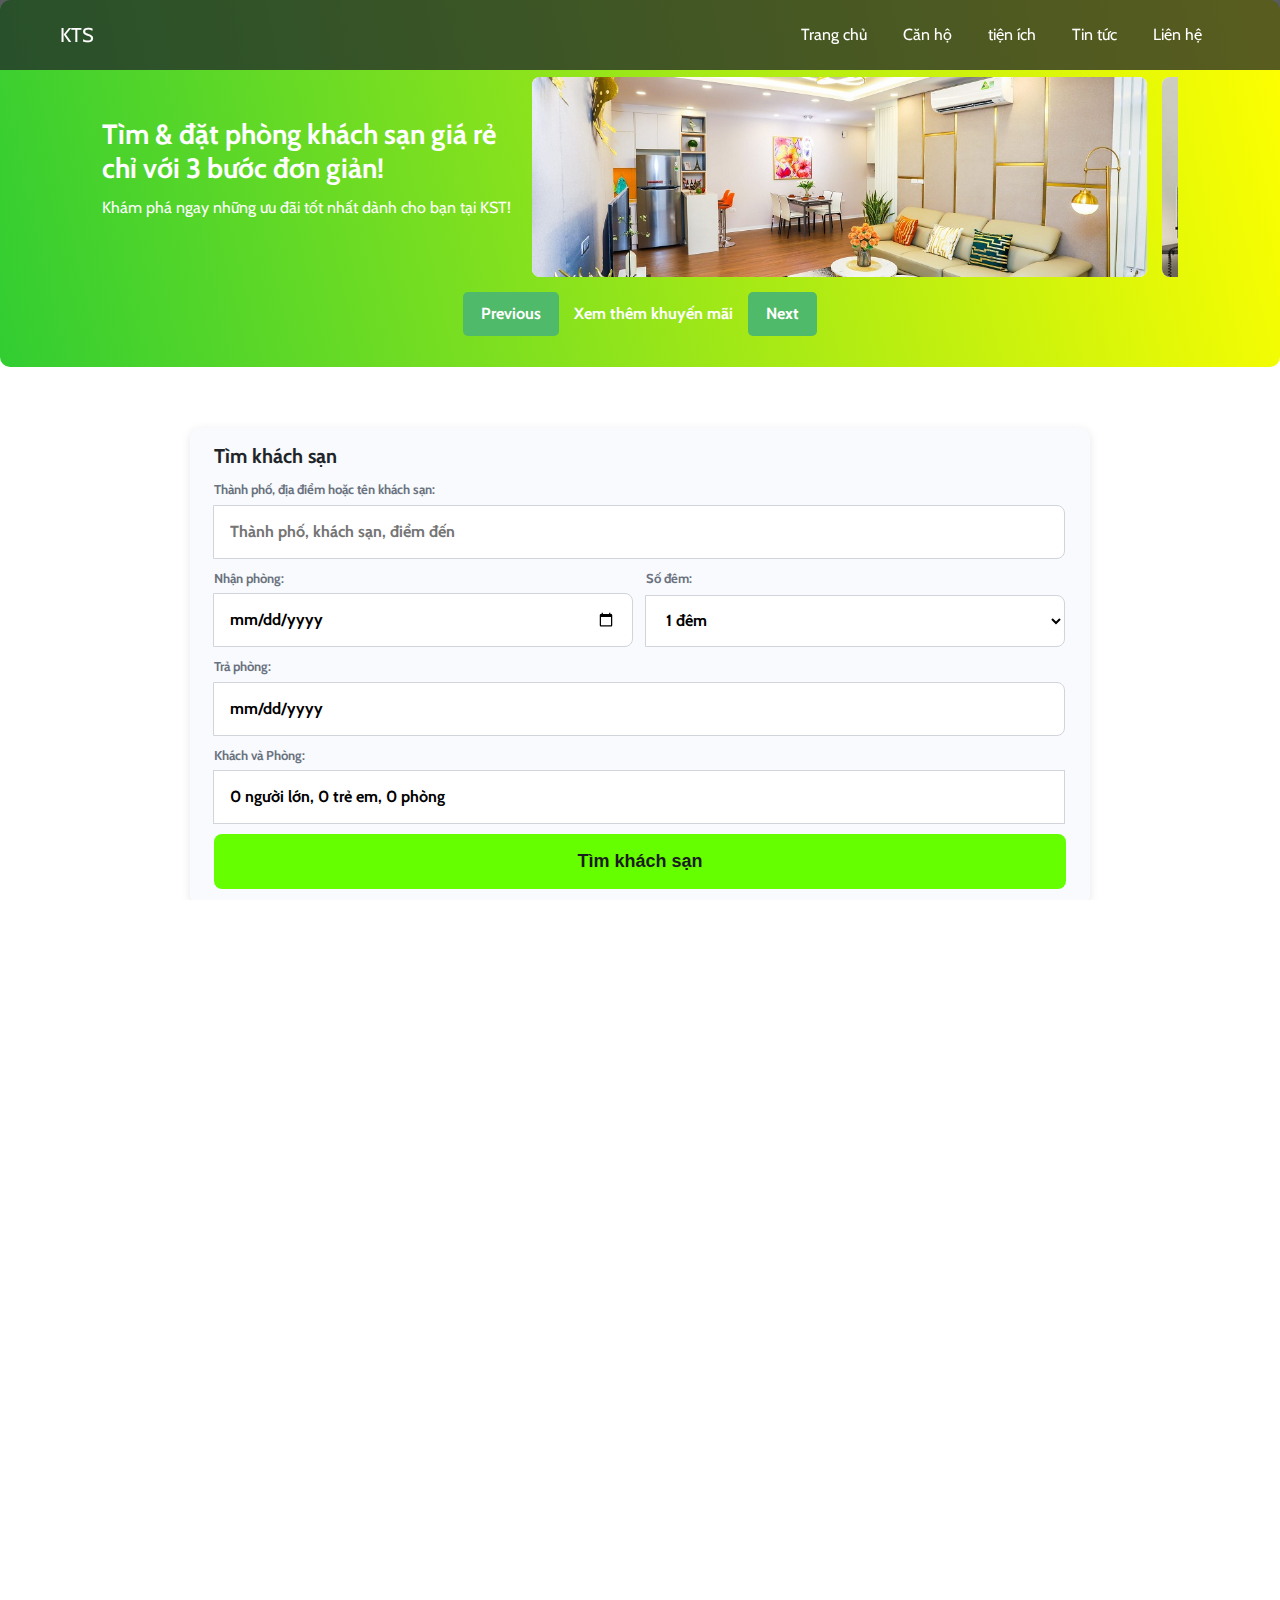
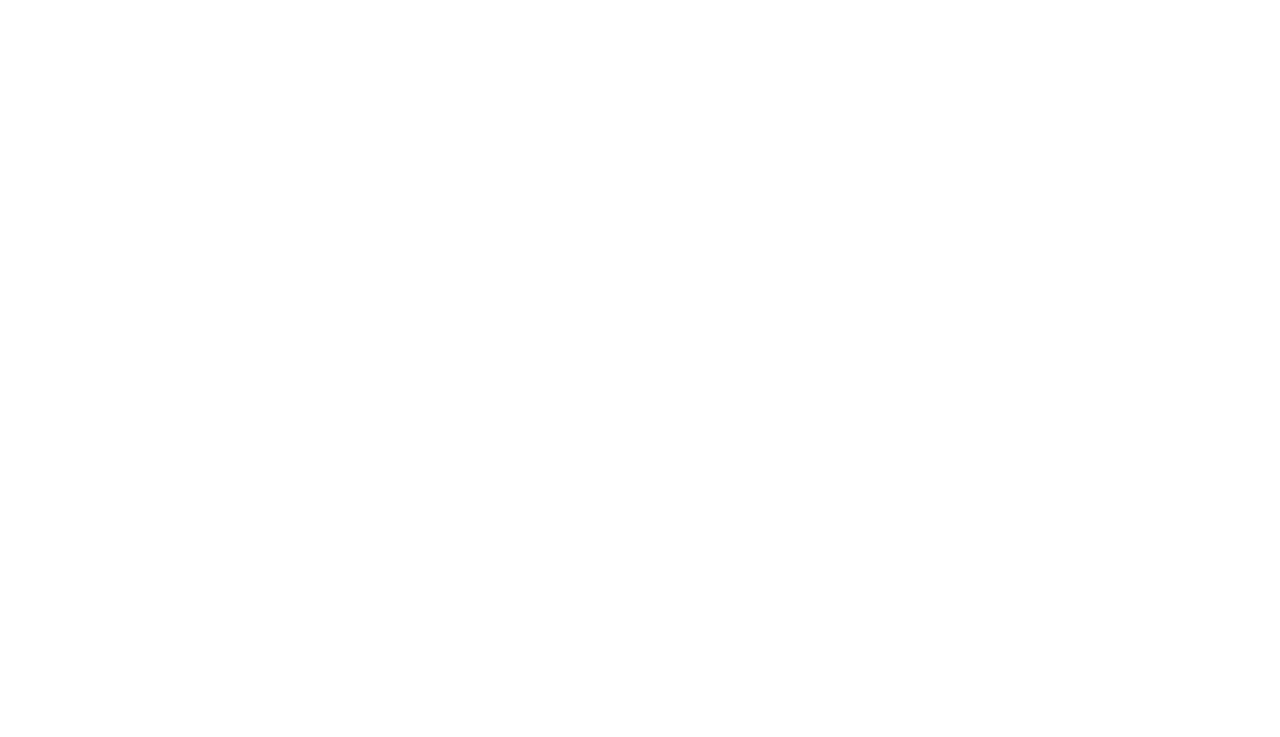
<file: room.html>
﻿<!DOCTYPE html>
<html lang="vi">
<head>
    <meta charset="UTF-8">
    <meta name="viewport" content="width=device-width, initial-scale=1.0">
    <title>KST </title>

    <!-- Google Fonts -->
    <link href="https://fonts.googleapis.com/css?family=Lora:400,700&display=swap" rel="stylesheet">
    <link href="https://fonts.googleapis.com/css?family=Cabin:400,500,600,700&display=swap" rel="stylesheet">

    <!-- Bootstrap CSS -->
    <link href="https://cdn.jsdelivr.net/npm/bootstrap@5.3.0-alpha1/dist/css/bootstrap.min.css" rel="stylesheet">

    <!-- CSS Tùy chỉnh -->
    <link rel="stylesheet" href="css/headfooter.css" type="text/css">
    <link rel="stylesheet" href="css/room.css" type="text/css">

    <link rel="stylesheet" href="https://cdn.jsdelivr.net/npm/swiper@11/swiper-bundle.min.css" />


</head>
<body>
    <header>
        <!-- Navbar -->
        <nav class="navbar navbar-expand-lg navbar-dark fixed-top">
            <div class="container">
                <a class="navbar-brand" href="#">KTS</a>
                <button class="navbar-toggler" type="button" data-bs-toggle="collapse" data-bs-target="#navbarNav">
                    <span class="navbar-toggler-icon"></span>
                </button>
                <div class="collapse navbar-collapse" id="navbarNav">
                    <ul class="navbar-nav ms-auto">
                        <li class="nav-item"><a class="nav-link" href="./index.html">Trang chủ</a></li>
                        <li class="nav-item"><a class="nav-link" href="./room.html">Căn hộ</a></li>
                        <li class="nav-item"><a class="nav-link" href="./tienich.html">tiện ích</a></li>
                        <li class="nav-item"><a class="nav-link" href="./blog.html">Tin tức </a></li>
                        <li class="nav-item"><a class="nav-link" href="./contact.html">Liên hệ</a></li>
                    </ul>
                </div>
            </div>
        </nav>

        <!-- Banner -->
        <div class="promo-container">
            <div class="promo-sale">
                <div class="promo-text">
                    <h2>Tìm & đặt phòng khách sạn giá rẻ chỉ với 3 bước đơn giản!</h2>
                    <p>Khám phá ngay những ưu đãi tốt nhất dành cho bạn tại KST!</p>
                </div>

                <div class="promo-cards-1-wrapper">
                    <div class="promo-cards-1" id="promoSlider">
                        <div class="promo-card-1">
                            <a href="./roomview.html"><img src="img/room/01.jpg" alt="sale"></a>
                        </div>
                        <div class="promo-card-1">
                            <a href="room-detail-02.html"><img src="img/room/02.jpg" alt="sale"></a>
                        </div>
                        <div class="promo-card-1">
                            <a href="room-detail-03.html"><img src="img/room/03.jpg" alt="sale"></a>
                        </div>
                        <div class="promo-card-1">
                            <a href="room-detail-04.html"><img src="img/room/04.jpg" alt="sale"></a>
                        </div>
                        <div class="promo-card-1">
                            <a href="room-detail-05.html"><img src="img/room/05.jpg" alt="sale"></a>
                        </div>
                        <div class="promo-card-1">
                            <a href="room-detail-06.html"><img src="img/room/06.jpg" alt="sale"></a>
                        </div>
                    </div>
                </div>

                <div class="promo-navigation">
                    <button id="prevBtn">Previous</button>
                    <a href="#" class="promo-link">Xem thêm khuyến mãi</a>
                    <button id="nextBtn">Next</button>
                </div>
            </div>

        </div>
    </header>

    <!--phần manin -->
    <main>
        <section class="hp-room-sectio">
            <section class="search-box">
                <div class="timkiem">
                    <h3> Tìm khách sạn </h3>
                    <div class="input-group">
                        <label> Thành phố, địa điểm hoặc tên khách sạn:</label>
                        <input type="text" placeholder="Thành phố, khách sạn, điểm đến">
                    </div>
                    <div class="input-row">
                        <div class="input-group">
                            <label> Nhận phòng:</label>
                            <input type="date" id="checkin">
                        </div>
                        <div class="input-group">
                            <label> Số đêm:</label>
                            <select id="nights">
                                <option value="1">1 đêm</option>
                                <option value="2">2 đêm</option>
                                <option value="3">3 đêm</option>
                                <option value="4">4 đêm</option>
                                <option value="5">5 đêm</option>
                                <option value="6">6 đêm</option>
                                <option value="7">7 đêm</option>
                                <option value="8">8 đêm</option>
                                <option value="9">9 đêm</option>
                                <option value="10">10 đêm</option>
                                <option value="11">11 đêm</option>
                                <option value="12">12 đêm</option>
                                <option value="13">13 đêm</option>
                                <option value="14">14 đêm</option>
                                <option value="15">15 đêm</option>
                                <option value="16">16 đêm</option>
                                <option value="17">17 đêm</option>
                                <option value="18">18 đêm</option>
                                <option value="19">19 đêm</option>
                                <option value="20">20 đêm</option>
                                <option value="21">21 đêm</option>
                                <option value="22">22 đêm</option>
                                <option value="23">23 đêm</option>
                                <option value="24">24 đêm</option>
                                <option value="25">25 đêm</option>
                                <option value="26">26 đêm</option>
                                <option value="27">27 đêm</option>
                                <option value="28">28 đêm</option>
                                <option value="29">29 đêm</option>
                                <option value="30">30 đêm</option>
                            </select>
                        </div>
                    </div>
                    <div class="input-group">
                        <label> Trả phòng:</label>
                        <input type="date" id="checkout" readonly>
                    </div>

                    <div class="input-group">
                        <label> Khách và Phòng:</label>
                        <div class="guest-room-selector" onclick="toggleGuestRoomPopup()">
                            0 người lớn, 0 trẻ em, 0 phòng
                        </div>

                        <div class="guest-room-popup">
                            <div class="counter">
                                <span>Người lớn:</span>
                                <button onclick="changeCount('adults', -1)">-</button>
                                <span id="adults-count">0</span>
                                <button onclick="changeCount('adults', 1)">+</button>
                            </div>
                            <div class="counter">
                                <span>Trẻ em:</span>
                                <button onclick="changeCount('children', -1)">-</button>
                                <span id="children-count">0</span>
                                <button onclick="changeCount('children', 1)">+</button>
                            </div>
                            <div class="counter">
                                <span>Phòng:</span>
                                <button onclick="changeCount('rooms', -1)">-</button>
                                <span id="rooms-count">0</span>
                                <button onclick="changeCount('rooms', 1)">+</button>
                            </div>
                            <button class="apply-btn" onclick="applySelection()">Xác nhận</button>
                        </div>

                    </div>


                    <button class="search-btn"> Tìm khách sạn</button>
                </div>
            </section>

            <section class="promo-section">
                <div class="container">
                    <h2 class="promo-title">MỪNG SINH NHẬT KTS </h2>
                    <p class="promo-subtitle">Ưu đãi lên tới 50% cho vé máy bay, khách sạn và vé vui chơi</p>

                    <div class="promo-banner">
                        <div class="row align-items-center">
                            <div class="col-md-4 text-center">
                                <img src="img/room/08.jpg" alt="QR Code" class="qr-code">
                            </div>
                            <div class="col-md-8">
                                <div class="promo-cards">
                                    <div class="promo-card">

                                        <p>ƯU ĐÃI VÉ MÁY BAY <br><span>lên đến 50%</span></p>
                                    </div>
                                    <div class="promo-card">

                                        <p>ƯU ĐÃI KHÁCH SẠN <br><span>lên đến 50%</span></p>
                                    </div>
                                    <div class="promo-card">
                                        <p>ƯU ĐÃI VÉ VUI CHƠI <br><span>lên đến 50%</span></p>
                                    </div>
                                </div>
                            </div>
                        </div>
                    </div>
                </div>
            </section>

            <section class="destination">
                <h2 class="title">Điểm đến nổi bật</h2>
                <div class="destination-container">
                    <div class="destination-card">
                        <a href="./roomview.html">
                            <img src="img/location/hanoi.jpg" alt="location1">
                        </a>
                        <div class="destination-info">
                            <h3>Hà Nội</h3>
                            <p>Thủ đô ngàn năm văn hiến.</p>
                            <a href="./roomview.html">Xem thêm</a>
                        </div>
                    </div>
                    <div class="destination-card">
                        <a href="./roomview.html">
                            <img src="img/location/hochiminh.jpg" alt="location2">
                        </a>
                        <div class="destination-info">
                            <h3>TP.Hồ Chí Minh</h3>
                            <p>Thành phố sôi động nhất Việt Nam.</p>
                            <a href="./roomview.html">Xem thêm</a>
                        </div>
                    </div>
                    <div class="destination-card">
                        <a href="./roomview.html">
                            <img src="img/location/nhatrang.jpg" alt="location2">
                        </a>
                        <div class="destination-info">
                            <h3>TP. Nha Trang</h3>
                            <p>Thành Phố Với Những bải biển đẹp .</p>
                            <a href="./roomview.html">Xem thêm</a>
                        </div>
                    </div>
                    <div class="destination-card">
                        <a href="./roomview.html">
                            <img src="img/location/nhatrang.jpg" alt="location2">
                        </a>
                        <div class="destination-info">
                            <h3>TP. Nha Trang</h3>
                            <p>Thành Phố Với Những bải biển đẹp .</p>
                            <a href="./roomview.html">Xem thêm</a>
                        </div>
                    </div>


                    <div class="destination-card">
                        <a href="./roomview.html">
                            <img src="img/location/nhatrang.jpg" alt="location2">
                        </a>
                        <div class="destination-info">
                            <h3>TP. Nha Trang</h3>
                            <p>Thành Phố Với Những bải biển đẹp .</p>
                            <a href="./roomview.html">Xem thêm</a>
                        </div>
                    </div>

                    <div class="destination-card">
                        <a href="./roomview.html">
                            <img src="img/location/nhatrang.jpg" alt="location2">
                        </a>
                        <div class="destination-info">
                            <h3>TP. Nha Trang</h3>
                            <p>Thành Phố Với Những bải biển đẹp .</p>
                            <a href="./roomview.html">Xem thêm</a>
                        </div>
                    </div>
                </div>
            </section>

        </section>
    </main>


    <footer class="footer">
        <div class="container">
            <div class="footer-top">
                <div class="footer-logo">
                    <img src="img/1/LOGO.png" alt="logo">
                </div>

            </div>


            <div class="footer-links">
                <div class="footer-column">
                    <h4>Về KST</h4>
                    <ul>
                        <li><a href="#">Cách đặt chỗ</a></li>
                        <li><a href="./contact.html">Liên hệ chúng tôi</a></li>
                        <li><a href="#">Trợ giúp</a></li>
                        <li><a href="#">Tuyển dụng</a></li>
                        <li><a href="#">Về chúng tôi</a></li>
                    </ul>
                </div>
                <div class="footer-column">
                    <h4>Sản phẩm</h4>
                    <ul>
                        <li><a href="#">Khách sạn</a></li>
                        <li><a href="#">Vé máy bay</a></li>
                        <li><a href="#">Vé xe khách</a></li>
                        <li><a href="#">Đưa đón sân bay</a></li>
                        <li><a href="#">Cho thuê xe</a></li>
                        <li><a href="#">Hoạt động & Vui chơi</a></li>
                        <li><a href="#">Du thuyền</a></li>
                        <li><a href="#">Biệt thự</a></li>
                        <li><a href="#">Căn hộ</a></li>
                    </ul>
                </div>
                <div class="footer-column">
                    <h4>Khác</h4>
                    <ul>
                        <li><a href="#">Chính Sách Quyền Riêng</a></li>
                        <li><a href="#">Điều khoản & Điều kiện</a></li>
                        <li><a href="#">Đăng ký nơi nghỉ của bạn</a></li>
                        <li><a href="#">Đăng ký doanh nghiệp</a></li>
                        <li><a href="#">Khu vực báo chí</a></li>
                        <li><a href="#">Quy chế hoạt động</a></li>
                    </ul>
                </div>
            </div>

            <div class="footer-bottom">
                <p>15 Đ. Số 2, Vĩnh Thái, Nha Trang, Khánh Hòa, Việt Nam</p>
            </div>
        </div>
    </footer>
    <!-- Footer Section End -->
    <!-- Search model Begin -->
    <!-- Bootstrap JS -->
    <script src="https://cdn.jsdelivr.net/npm/bootstrap@5.3.0-alpha1/dist/js/bootstrap.bundle.min.js"></script>
    <script src="https://cdn.jsdelivr.net/npm/swiper@11/swiper-bundle.min.js"></script>
    <script src="js/main.js"></script>



</body>
</html>
</file>
<file: css/room.css>
﻿


/* === TEXT CONTENT === */
.promo-text {
    flex: 1;
    color: white;
    max-width: 450px;
}

    .promo-text h2 {
        font-size: 28px;
        font-weight: bold;
        margin-bottom: 10px;
    }

    .promo-text p {
        font-size: 16px;
    }




/* === PROMO CARDS === */
/* Chỉnh ảnh nằm ngang */
/* Đảm bảo phần chứa ảnh không bị co lại */
.promo-sale {
    display: flex;
    align-items: center;
    justify-content: space-between;
    flex-wrap: wrap;
    background: linear-gradient(77deg, #32CD32, #FFFF00);
    padding: 31px 8%;
    max-width: 100%;
    margin: auto;
    border-radius: 10px;
    padding-top: 77px;
}

.promo-text {
    flex: 1; /* Giữ nguyên kích thước */
    max-width: 450px;
    color: white;
}

/* === CHỈNH LẠI SLIDER === */
.promo-cards-1-wrapper {
    width: 60%;
    overflow: hidden;
}

/* Đảm bảo tất cả ảnh có cùng kích thước */
.promo-cards-1 {
    display: flex;
    gap: 15px;
    transition: transform 0.5s ease-in-out;
    width: fit-content;
}

/* Đặt kích thước cố định cho từng ảnh */
.promo-card-1 {
    flex: 0 0 calc(33.33% - 10px); /* Chia đều 3 ảnh mỗi hàng */
    width: 300px;
    height: 200px; /* Đặt chiều cao cố định */
    overflow: hidden;
    border-radius: 8px; /* Bo góc đẹp hơn */
    background: #fff; /* Thêm nền để tránh lỗi hiển thị */
    display: flex;
    align-items: center;
    justify-content: center;
}

    .promo-card-1 img {
        width: 100%;
        height: 100%;
        object-fit: cover; /* Cắt ảnh cho vừa khung */
        border-radius: 8px;
    }

/* Nút bấm */
.promo-navigation {
    display: flex;
    justify-content: center;
    align-items: center;
    margin-top: 28px;
    gap: 15px;
}



/* === NAVIGATION BUTTONS === */
/* Đặt navigation bên dưới ảnh */
.promo-navigation {
    display: flex;
    justify-content: center;
    align-items: center;
    margin-top: 15px;
    gap: 15px;
    width: 100%;
}

/* Căn giữa navigation dưới ảnh */
.promo-cards-wrapper {
    display: flex;
    flex-direction: column;
    align-items: center;
    width: 100%;
}

/* Căn chỉnh lại nút điều hướng */
.promo-navigation button {
    background: #4fba69;
    border: none;
    padding: 10px 18px;
    border-radius: 5px;
    color: white;
    font-weight: bold;
    cursor: pointer;
    transition: background 0.3s ease;
}

    .promo-navigation button:hover {
        background: #FFFF00;
    }

/* Căn chỉnh lại link */
.promo-link {
    color: white;
    font-weight: bold;
    text-decoration: none;
    transition: color 0.3s ease;
}

    .promo-link:hover {
        color: #ffeb3b;
    }

/* === RESPONSIVE === */
@media (max-width: 768px) {
    .promo-sale {
        flex-direction: column;
        text-align: center;
    }

    .promo-cards-1-wrapper {
        width: 100%;
    }



    .timkiem {
        width: 100%;
        padding: 12px;
    }

    .input-row {
        flex-direction: column;
        gap: 8px;
    }

    .search-btn {
        font-size: 16px;
        padding: 12px;
    }
}


/* === SEARCH BOX === */
.timkiem {
    background: #f8fafd;
    padding: 16px 24px;
    border-radius: 10px;
    box-shadow: 0px 2px 10px rgba(0, 0, 0, 0.1);
    width: 900px;
    margin: auto;
    font-family: Arial, sans-serif;
}

    .timkiem h3 {
        color: #212529;
        font-size: 20px;
        font-weight: bold;
        margin-bottom: 12px;
    }

.input-group {
    margin-bottom: 10px;
    position: relative;
}

    .input-group label {
        display: block;
        font-size: 13px;
        color: #6b7280;
        font-weight: bold;
        margin-bottom: 5px;
    }

    .input-group input,
    .input-group select {
        width: 100%;
        padding: 14px 16px;
        border: 1px solid #d1d5db;
        border-radius: 8px;
        font-size: 16px;
        font-weight: bold;
        outline: none;
        background: white;
        color: black;
    }

        .input-group input:focus,
        .input-group select:focus {
            border-color: #0071c2;
            box-shadow: 0px 0px 6px rgba(0, 113, 194, 0.3);
        }

.input-row {
    display: flex;
    justify-content: space-between;
    gap: 12px;
}

    .input-row .input-group {
        flex: 1;
    }

.search-btn {
    width: 100%;
    background: #66ff00;
    color: #1a1c1e;
    border: none;
    padding: 14px;
    border-radius: 8px;
    cursor: pointer;
    font-size: 18px;
    font-weight: bold;
    display: flex;
    align-items: center;
    justify-content: center;
    gap: 8px;
    transition: all 0.3s ease-in-out;
}

    .search-btn:hover {
        background: #ffc107;
    }

.payment-option {
    display: flex;
    align-items: center;
    font-weight: bold;
    color: #0071c2;
    font-size: 14px;
    cursor: pointer;
    margin-top: 10px;
}

    .payment-option img {
        width: 20px;
        margin-right: 5px;
    }

.guest-room-selector {
    border: 1px solid #d1d5db;
    padding: 10px;
    border-radius: 8px;
    cursor: pointer;
    background: white;
}

.guest-room-popup {
    display: none;
    position: absolute;
    background: white;
    border: 1px solid #ddd;
    padding: 10px;
    box-shadow: 0px 4px 8px rgba(0, 0, 0, 0.1);
    border-radius: 8px;
    z-index: 10;
    width: 250px;
}

.input-group {
    position: relative;
}

.guest-room-selector {
    width: 100%;
    padding: 14px 16px;
    border: 1px solid #d1d5db;
    border-radius: 8px;
    font-size: 16px;
    font-weight: bold;
    outline: none;
    background: white;
    color: black;
    cursor: pointer;
    text-align: left;
    display: flex;
    align-items: center;
}

.guest-room-popup {
    display: none;
    position: absolute;
    top: 110%;
    left: 0;
    background: white;
    border: 1px solid #ddd;
    padding: 10px;
    box-shadow: 0px 4px 8px rgba(0, 0, 0, 0.1);
    border-radius: 8px;
    z-index: 10;
    width: 100%;
}

.counter {
    display: flex;
    justify-content: space-between;
    align-items: center;
    margin-bottom: 10px;
    font-weight: bold;
}

    .counter button {
        background: #0071c2;
        color: white;
        border: none;
        padding: 6px 12px;
        border-radius: 5px;
        cursor: pointer;
        font-size: 16px;
    }

        .counter button:hover {
            background: #005a9c;
        }

.apply-btn {
    width: 100%;
    background: linear-gradient(135deg, #ff6600, #ff3300);
    color: white;
    border: none;
    padding: 12px;
    border-radius: 8px;
    cursor: pointer;
    font-size: 16px;
    font-weight: bold;
    text-transform: uppercase;
    margin-top: 15px;
    transition: all 0.3s ease-in-out;
    box-shadow: 0px 4px 8px rgba(255, 102, 0, 0.3);
}

    .apply-btn:hover {
        background: linear-gradient(135deg, #ff4500, #cc2900);
        box-shadow: 0px 6px 12px rgba(255, 69, 0, 0.4);
        transform: scale(1.05);
    }

    .apply-btn:active {
        background: linear-gradient(135deg, #cc2900, #a32100);
        box-shadow: 0px 2px 6px rgba(204, 41, 0, 0.5);
        transform: scale(0.98);
    }

    .apply-btn:disabled {
        background: #ccc;
        cursor: not-allowed;
        box-shadow: none;
    }



/* === RESPONSIVE === */
@media (max-width: 768px) {
    .promo-sale {
        flex-direction: column;
        text-align: center;
    }

    .promo-text,
    .promo-cards {
        max-width: 100%;
        text-align: center;
        justify-content: center;
    }

    .promo-cards {
        flex-direction: column;
        align-items: center;
    }

    .promo-card {
        width: 90%;
    }

    .timkiem {
        width: 100%;
        padding: 12px;
    }

    .input-row {
        flex-direction: column;
        gap: 8px;
    }

    .search-btn {
        font-size: 16px;
        padding: 12px;
    }
}

@media (max-width: 768px) {
    .promo-banner {
        display: flex;
        flex-direction: column;
        align-items: center;
        gap: 20px; /* Tăng khoảng cách giữa QR Code và promo-cards */
    }

    .qr-code {
        width: 180px; /* Giảm nhẹ kích thước QR để cân đối */
        margin-bottom: 20px; /* Thêm khoảng cách phía dưới QR Code */
    }

    .promo-cards {
        display: flex;
        flex-direction: column;
        align-items: center;
        gap: 15px; /* Tăng khoảng cách giữa các thẻ */
    }

    .promo-card {
        width: 90%; /* Giữ kích thước hợp lý trên điện thoại */
        padding: 15px;
    }
}




/*dia điểm nổi bật */

.title {
    font-size: 36px;
    font-weight: bold;
    text-align: center;
    margin-bottom: 20px;
    color: #212529;
}

.destination-container {
    display: grid;
    grid-template-columns: repeat(auto-fit, minmax(250px, 1fr));
    gap: 15px;
    max-width: 900px; /* Giới hạn độ rộng */
    margin: 0 auto; /* Căn giữa */
}

.destination-card {
    position: relative;
    overflow: hidden;
    border-radius: 10px;
    cursor: pointer;
    transition: transform 0.3s ease;
}

    .destination-card img {
        width: 100%;
        height: 170px;
        object-fit: cover;
        border-radius: 10px;
        transition: transform 0.3s ease, filter 0.3s ease;
    }

    .destination-card:hover img {
        transform: scale(1.05);
        filter: brightness(0.7);
    }

.destination-info {
    position: absolute;
    bottom: 0;
    left: 0;
    width: 100%;
    background: rgba(0, 0, 0, 0.6);
    color: white;
    padding: 10px;
    text-align: left;
    border-radius: 0 0 10px 10px;
    opacity: 0; /* Ẩn mặc định */
    transition: opacity 0.3s ease-in-out;
}

.destination-card:hover .destination-info {
    opacity: 1; /* Hiện khi hover */
}

.destination-info h3 {
    font-size: 18px;
    font-weight: bold;
}

.destination-info p {
    font-size: 14px;
    margin: 5px 0;
}

.destination-info a {
    display: flex;
    align-items: center;
    justify-content: center;
    margin-top: 5px;
    padding: 8px 12px;
    border: 1px solid white;
    color: white;
    text-decoration: none;
    font-size: 14px;
    border-radius: 5px;
    text-align: center;
    transition: all 0.3s ease;
    opacity: 0;
    transform: translateY(10px);
}

.destination-card:hover .destination-info a {
    opacity: 1;
    transform: translateY(0);
}

.destination-info a:hover {
    background-color: white;
    color: black;
}

/* Responsive */
@media (max-width: 768px) {
    .destination-container {
        grid-template-columns: repeat(auto-fit, minmax(100%, 1fr));
    }

    .destination-card img {
        height: 200px;
    }
}


/* Ẩn checkbox */
.hidden-checkbox {
    display: none;
}

/* Mặc định ẩn popup */
.guest-room-popup {
    display: none;
    position: absolute;
    top: 110%;
    left: 0;
    background: white;
    border: 1px solid #ddd;
    padding: 10px;
    box-shadow: 0px 4px 8px rgba(0, 0, 0, 0.1);
    border-radius: 8px;
    z-index: 10;
    width: 100%;
}

/* Khi checkbox được chọn, hiển thị popup */
.hidden-checkbox:checked + .guest-room-selector + .guest-room-popup {
    display: block;
}

/* Style nút mở popup */
.guest-room-selector {
    border: 1px solid #d1d5db;
    padding: 14px 16px;
    border-radius: 8px;
    font-size: 16px;
    font-weight: bold;
    background: white;
    cursor: pointer;
    display: flex;
    justify-content: space-between;
    align-items: center;
}

/* Nút xác nhận đóng popup */
.apply-btn {
    width: 100%;
    background: linear-gradient(135deg, #ff6600, #ff3300);
    color: white;
    border: none;
    padding: 12px;
    border-radius: 8px;
    cursor: pointer;
    font-size: 16px;
    font-weight: bold;
    text-transform: uppercase;
    margin-top: 15px;
    text-align: center;
    display: block;
}

.swiper-button-next:after, .swiper-button-prev:after {
    font-family: swiper-icons;
    font-size: 30px;
    text-transform: none !important;
    letter-spacing: 0px;
    font-variant: initial;
    line-height: 2;
}
</file>
<file: css/headfooter.css>
﻿/* Reset CSS */



* {
    margin: 0;
    padding: 0;
    box-sizing: border-box;
    font-family: 'Cabin', sans-serif;
}

/* Ngăn chặn lỗi dư màn hình */
html, body {
    width: 100%;
    height: 100%;
    overflow-x: hidden;
}


/* Navbar */
.navbar {
    background: #212529bf;
    /* Màu xanh đậm */
    padding: 15px 20px;
}

/* Navbar links */
.navbar-nav .nav-link {
    font-size: 16px;
    color: white !important;
    margin: 0 10px;
    transition: color 0.3s ease;
}

    .navbar-nav .nav-link:hover {
        color: #B4D800 !important;
    }

/* Banner */
.banner {
    position: relative;
    width: 100vw;
    height: 82%; /* Tăng chiều cao để hình ảnh rõ hơn */
    background: url('img/hero/hero-4.jpg') no-repeat center center;
}

/* Nếu sử dụng carousel */
.carousel-item {
    width: 100%;
    height: 530px;
    background-size: cover;
    background-position: center;
}

    .carousel-item img {
        width: 100%;
        height: 100%;
        object-fit: cover; /* Đảm bảo hình không bị méo */
        filter: contrast(1.1) brightness(1.05); /* Tăng độ rõ nét */
    }

/* Responsive */
@media (max-width: 768px) {
    .banner {
        height: 400px; /* Đảm bảo không bị cắt ngắn quá nhiều trên mobile */
    }

    .carousel-item {
        height: 400px;
    }
}



/*footer*/
/* Footer tổng thể */
.footer {
    background-color: #fff;
    color: #fff;
    padding: 50px 0;
    font-size: 14px;
    line-height: 1.6;
    width: 101%;
}

/* Footer Logo */
.footer-logo img {
    width: 160px;
    height: auto;

}


/* Container */
.container {
    max-width: 1200px;
    margin: auto;
    padding: 0 20px;
}

/* Khu vực trên cùng của footer */
.footer-top {
    display: flex;
    justify-content: space-between;
    align-items: center;
    padding-bottom: 25px;
    border-bottom: 1px solid #333;
}

.footer-logo img {
    width: 160px;
}

.footer-certifications img {
    height: 45px;
    margin: 0 10px;
    transition: transform 0.3s ease;
}

    .footer-certifications img:hover {
        transform: scale(1.1);
    }

.btn-partner {
    background: linear-gradient(135deg, #007bff, #0056b3);
    color: #fff;
    padding: 12px 20px;
    border-radius: 5px;
    font-weight: bold;
    cursor: pointer;
    transition: background 0.3s;
    border: none;
}

    .btn-partner:hover {
        background: linear-gradient(135deg, #0056b3, #003d82);
    }

/* Footer Links */
.footer-links {
    display: flex;
    justify-content: space-between;
    flex-wrap: wrap;
    margin-top: 30px;
}

.footer-column {
    flex: 1;
    min-width: 220px;
}

    .footer-column h4 {
        font-size: 16px;
        margin-bottom: 12px;
        font-weight: bold;
        color: #212529;
        
    }

    .footer-column ul {
        list-style: none;
        padding: 0;
    }

        .footer-column ul li a {
            color: #212529;
            text-decoration: none;
            display: block;
            padding: 5px 0;
            transition: color 0.3s;
        }

            .footer-column ul li a:hover {
                color: #B4D800;
            }

/* Mạng xã hội */

.social-icons {
    margin-top: 20px;
}

    .social-icons a img {
        width: 28px;
        margin-right: 12px;
        transition: transform 0.3s ease;
    }

        .social-icons a img:hover {
            transform: scale(1.2);
        }

/* Footer Bottom */
.footer-bottom {
    text-align: center;
    margin-top: 30px;
    padding-top: 15px;
    border-top: 1px solid #333;
    font-size: 13px;
    color: #888;
}

/* Responsive */
@media (max-width: 768px) {
    .footer-top, .footer-links {
        flex-direction: column;
        align-items: center;
        text-align: center;
    }

    .footer-certifications img {
        margin-bottom: 10px;
    }
}


/*main baner*/
.promo-section {
    text-align: center;
    padding: 30px 0;
}

.promo-title {
    font-size: 24px;
    font-weight: bold;
    color: red;
    text-align: left;
}

.promo-subtitle {
    font-size: 16px;
    color: #555;
    text-align: left;
}

.promo-banner {
    background: #dc3545;
    padding: 20px;
    border-radius: 15px;
    color: white;
}

.qr-code {
    width: 200px;
}

.app-text {
    font-weight: bold;
    margin-top: 10px;
    color: yellow;
}

.promo-cards {
    display: flex;
    justify-content: space-between;
}

.promo-card {
    background: white;
    border-radius: 10px;
    text-align: center;
    padding: 10px;
    width: 30%;
    color: black;
}

    .promo-card img {
        width: 100%;
        border-radius: 10px;
    }

    .promo-card p {
        font-weight: bold;
        margin-top: 10px;
    }

    .promo-card span {
        color: red;
    }

main {
    margin-top: 61px; /* Khoảng cách với header */
    margin-bottom: 40px; /* Khoảng cách với footer */
}
</file>
